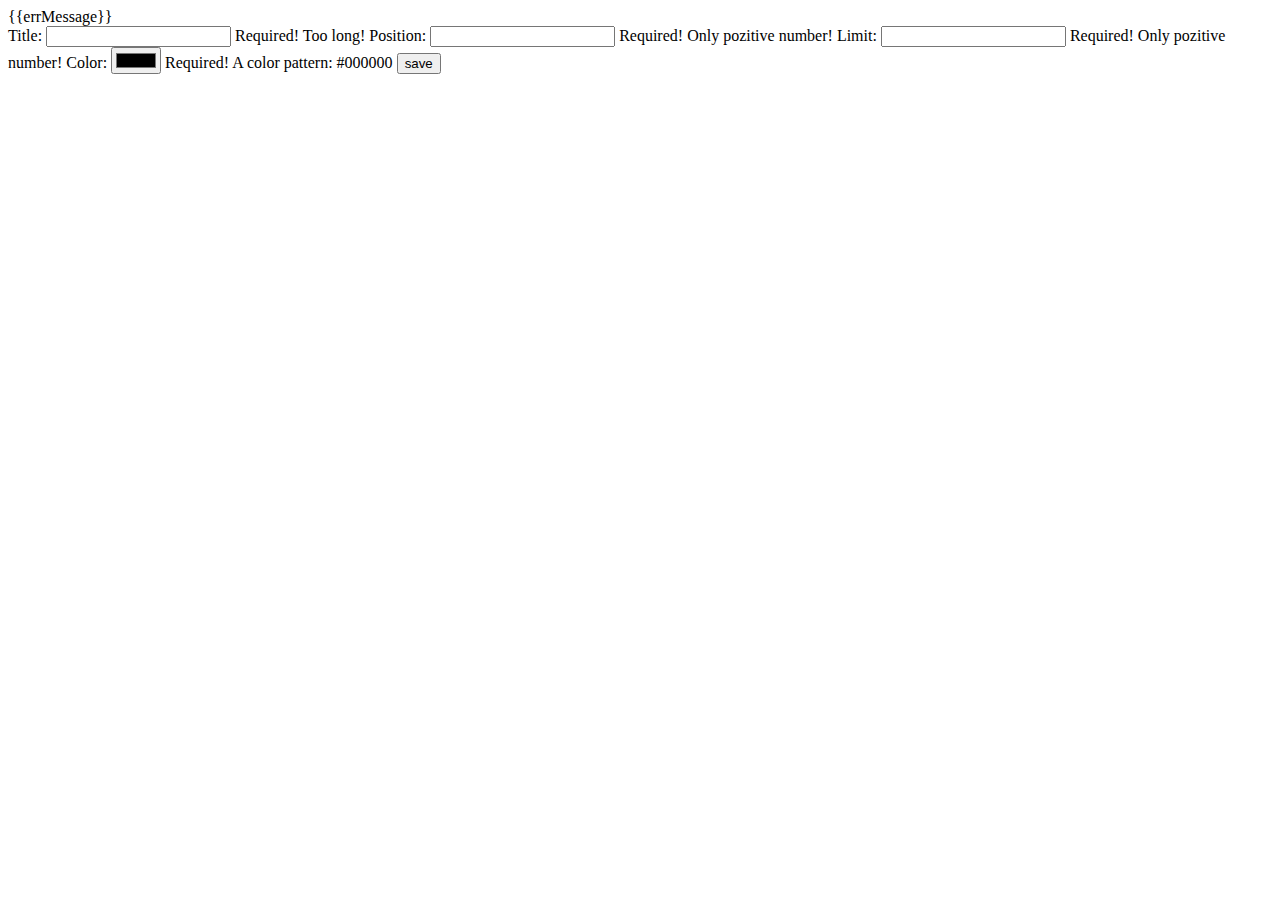
<file: app/column-form.html>
<!DOCTYPE html>
<html ng-app>
  <head>
    <title>Column form</title>
    <meta http-equiv="Content-Type" content="text/html; charset=UTF-8">
		<script src="lib/angular/angular.js"></script>
		<script src="js/controllers.js"></script>
  </head>
	<body ng-controller="BoardCtrl">
		<form name="columnForm" ng-submit="submitColumn()">
			<div class="error" ng-show="columnForm.$error">{{errMessage}}</div>

			<label>Title:</label> <input type="text" name="title" maxlength="20" required
																	ng-model="column.title" ng-pattern="patternName">
			<span class="error" ng-show="columnForm.title.$error.required">Required!</span>
			<span class="error" ng-show="columnForm.title.$error.pattern">Too long!</span>
			<label>Position:</label> <input type="number" name="position" min="0" required
																	 ng-model="column.position" ng-pattern="patternPozitiveNumber">
			<span class="error" ng-show="columnForm.position.$error.required">Required!</span>
			<span class="error" ng-show="columnForm.position.$error.pattern">Only pozitive number!</span>
			<label>Limit:</label> <input type="number" name="limit" min="0" required
																	 ng-model="column.limit" ng-pattern="patternPozitiveNumber">
			<span class="error" ng-show="columnForm.limit.$error.required">Required!</span>
			<span class="error" ng-show="columnForm.limit.$error.pattern">Only pozitive number!</span>
			<label>Color:</label> <input type="color" name="color" required
																	 ng-model="column.color" ng-pattern="patternColor">
			<span class="error" ng-show="columnForm.color.$error.required">Required!</span>
			<span class="error" ng-show="columnForm.color.$error.pattern">A color pattern: #000000</span>
			<input type="submit" value="save">
		</form>
  </body>
</html>
</file>
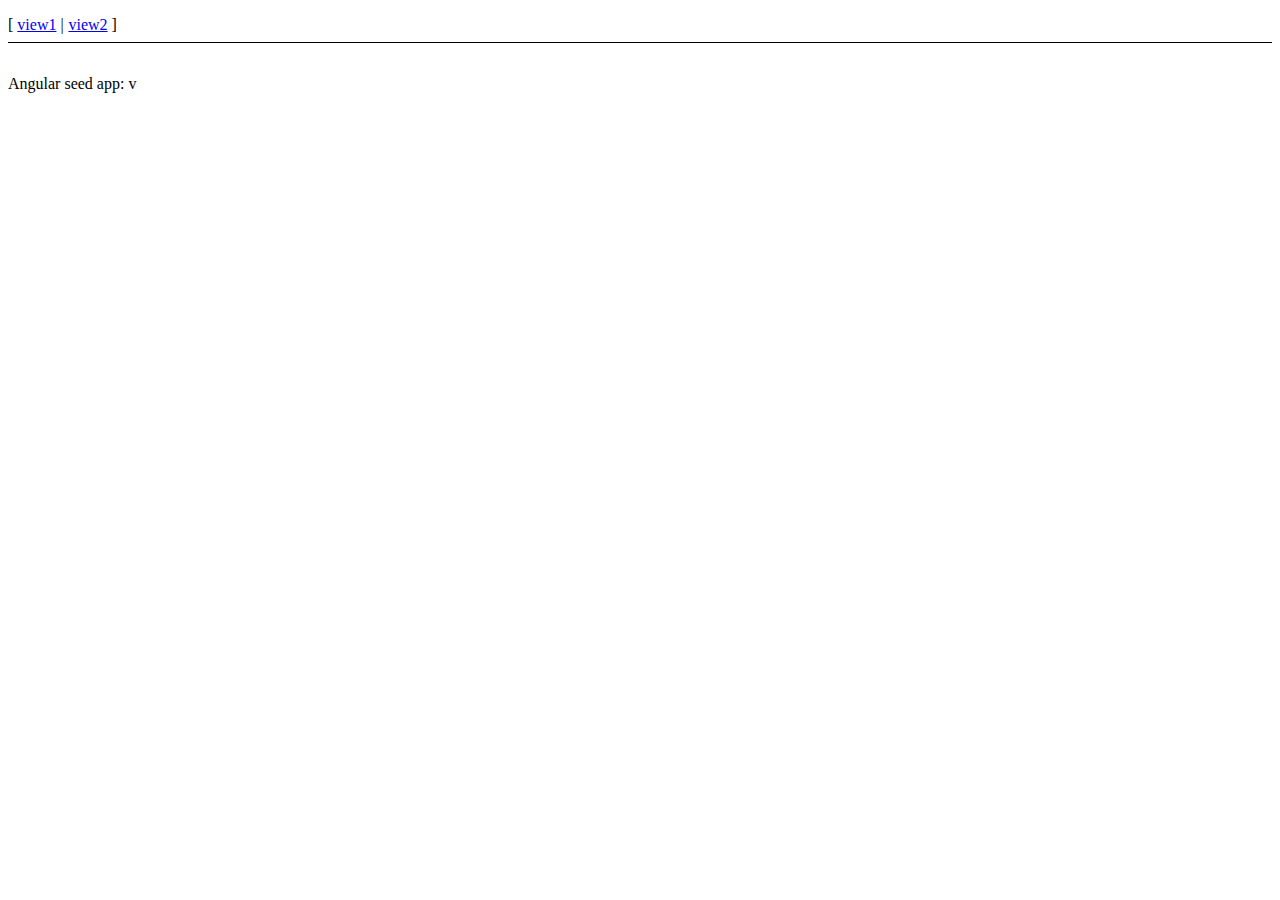
<file: app/index-async.html>
<!doctype html>
<html lang="en">
<head>
  <meta charset="utf-8">
  <style>
    [ng-cloak] {
      display: none;
    }
  </style>
  <script>
    // include angular loader, which allows the files to load in any order
    /*
     AngularJS v1.0.0rc1
     (c) 2010-2012 AngularJS http://angularjs.org
     License: MIT
    */
    'use strict';(function(i){function d(c,a,e){return c[a]||(c[a]=e())}return d(d(i,"angular",Object),"module",function(){var c={};return function(a,e,f){e&&c.hasOwnProperty(a)&&(c[a]=null);return d(c,a,function(){function b(a,b,d){return function(){c[d||"push"]([a,b,arguments]);return g}}if(!e)throw Error("No module: "+a);var c=[],d=[],h=b("$injector","invoke"),g={_invokeQueue:c,_runBlocks:d,requires:e,name:a,provider:b("$provide","provider"),factory:b("$provide","factory"),service:b("$provide","service"),
    value:b("$provide","value"),constant:b("$provide","constant","unshift"),filter:b("$filterProvider","register"),directive:b("$compileProvider","directive"),config:h,run:function(a){d.push(a);return this}};f&&h(f);return g})}})})(window);

    // include a third-party async loader library
    /*!
     * $script.js v1.3
     * https://github.com/ded/script.js
     * Copyright: @ded & @fat - Dustin Diaz, Jacob Thornton 2011
     * Follow our software http://twitter.com/dedfat
     * License: MIT
     */
    !function(a,b,c){function t(a,c){var e=b.createElement("script"),f=j;e.onload=e.onerror=e[o]=function(){e[m]&&!/^c|loade/.test(e[m])||f||(e.onload=e[o]=null,f=1,c())},e.async=1,e.src=a,d.insertBefore(e,d.firstChild)}function q(a,b){p(a,function(a){return!b(a)})}var d=b.getElementsByTagName("head")[0],e={},f={},g={},h={},i="string",j=!1,k="push",l="DOMContentLoaded",m="readyState",n="addEventListener",o="onreadystatechange",p=function(a,b){for(var c=0,d=a.length;c<d;++c)if(!b(a[c]))return j;return 1};!b[m]&&b[n]&&(b[n](l,function r(){b.removeEventListener(l,r,j),b[m]="complete"},j),b[m]="loading");var s=function(a,b,d){function o(){if(!--m){e[l]=1,j&&j();for(var a in g)p(a.split("|"),n)&&!q(g[a],n)&&(g[a]=[])}}function n(a){return a.call?a():e[a]}a=a[k]?a:[a];var i=b&&b.call,j=i?b:d,l=i?a.join(""):b,m=a.length;c(function(){q(a,function(a){h[a]?(l&&(f[l]=1),o()):(h[a]=1,l&&(f[l]=1),t(s.path?s.path+a+".js":a,o))})},0);return s};s.get=t,s.ready=function(a,b,c){a=a[k]?a:[a];var d=[];!q(a,function(a){e[a]||d[k](a)})&&p(a,function(a){return e[a]})?b():!function(a){g[a]=g[a]||[],g[a][k](b),c&&c(d)}(a.join("|"));return s};var u=a.$script;s.noConflict=function(){a.$script=u;return this},typeof module!="undefined"&&module.exports?module.exports=s:a.$script=s}(this,document,setTimeout)

    // load all of the dependencies asynchronously.
    $script([
      'lib/angular/angular.js',
      'js/app.js',
      'js/services.js',
      'js/controllers.js',
      'js/filters.js',
      'js/directives.js'
    ], function() {
      // when all is done, execute bootstrap angular application
      angular.bootstrap(document, ['myApp']);
    });
  </script>
  <title>My AngularJS App</title>
  <link rel="stylesheet" href="css/app.css">
</head>
<body>
  <ul class="menu">
    <li><a href="#/view1">view1</a></li>
    <li><a href="#/view2">view2</a></li>
  </ul>

  <div ng-view></div>

  <div>Angular seed app: v<span app-version></span></div>

</body>
</html>
</file>
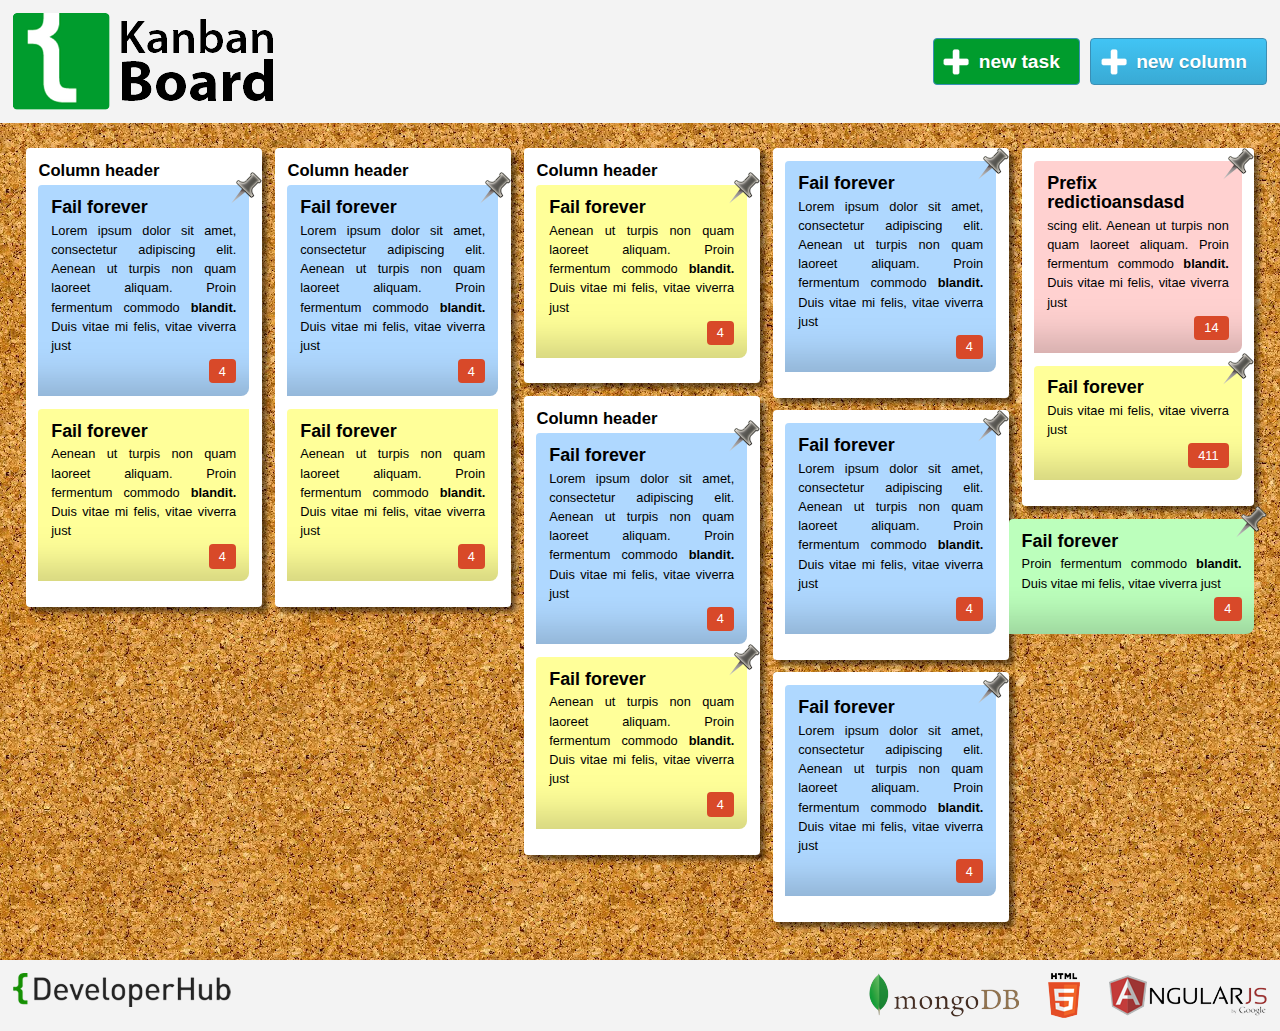
<file: app/index-martin.html>
<!doctype html>
<html lang="en" ng-app="myApp">
<head>
    <meta charset="utf-8">
    <title>Kanban Board</title>
    <meta name="keywords" content="Kanban, Board" />
    <link rel="stylesheet" href="css/screen.css"/>
    
    <link rel="shortcut icon" href="favicon.ico" />
    <link rel="author" href="humans.txt" type="text/plain" />

    <script src="js/jquery-1.7.2.min.js"></script>
    <script src="js/jquery-ui-1.8.21.custom.min.js"></script>
    <script src="js/jquery.fancybox.pack.js"></script>
    <script type="text/javascript">
    $(document).ready(function() {
        $(".fancybox").fancybox();
    });
    </script>
</head>
<body>
<div id="page">
    <header class="clearfix">
        <a id="logo" href="#"><img src="css/logo.png" alt="logo" /></a>
        <nav>
            <ul>
                <li><a href="#" class="button newtask" title="new task ui-state-default"><img src="css/plus.png" alt="plus" />new task</a></li>
                <li><a href="#" class="button newcolumn" title="new column"><img src="css/plus.png" alt="plus" />new column</a></li>
            </ul>
        </nav>    
    </header>
    <script>
    $(function() {
        $( "div.droptrue" ).sortable({
            connectWith: "div.column-box"
        });

        $( "div.dropfalse" ).sortable({
            connectWith: "div.column-box",
            dropOnEmpty: false
        });

        $( "#sortable1, #sortable2, #sortable3" ).disableSelection();
    });
    </script>
    
    <div id="columns" class="clearfix">
        <div id="columns-box">
            <div class="column column-root">
                <div class="column-box droptrue clearfix">
                    <h2 class="label dropfalse">Column header</h2>
                    <article class="task c-blue clearfix">
                        <div class="icon"></div>
                        <h3>Fail forever</h3>
                        <div>Lorem ipsum dolor sit amet, consectetur adipiscing elit. Aenean ut turpis non quam laoreet aliquam. Proin fermentum commodo <strong>blandit.</strong> Duis vitae mi felis, vitae viverra just</div>
                        <a href="#" class="coments box" title="Coments">4</a>
                    </article>
                    <article class="task clearfix">
                        <h3>Fail forever</h3>
                        <div>Aenean ut turpis non quam laoreet aliquam. Proin fermentum commodo <strong>blandit.</strong> Duis vitae mi felis, vitae viverra just</div>
                        <a href="#" class="coments box" title="Coments">4</a>
                    </article>
                </div>    
            </div>
            <div class="column column-root">
                <div class="column-box dropfalse clearfix">
                    <h2 class="label">Column header</h2>
                    <article class="task ui-state-default c-blue clearfix">
                        <div class="icon"></div>
                        <h3>Fail forever</h3>
                        <div>Lorem ipsum dolor sit amet, consectetur adipiscing elit. Aenean ut turpis non quam laoreet aliquam. Proin fermentum commodo <strong>blandit.</strong> Duis vitae mi felis, vitae viverra just</div>
                        <a href="#" class="coments box" title="Coments">4</a>
                    </article>
                    <article class="task ui-state-default clearfix">
                        <h3>Fail forever</h3>
                        <div>Aenean ut turpis non quam laoreet aliquam. Proin fermentum commodo <strong>blandit.</strong> Duis vitae mi felis, vitae viverra just</div>
                        <a href="#" class="coments box" title="Coments">4</a>
                    </article>
                </div>    
            </div>
            <div class="column column-root">
                <div class="column-box droptrue clearfix">
                    <h2 class="label">Column header</h2>
                    <article class="task ui-state-highlight clearfix">
                        <div class="icon"></div>
                        <h3>Fail forever</h3>
                        <div>Aenean ut turpis non quam laoreet aliquam. Proin fermentum commodo <strong>blandit.</strong> Duis vitae mi felis, vitae viverra just</div>
                        <a href="#" class="coments box" title="Coments">4</a>
                    </article>
                </div>
                <div class="column-box droptrue clearfix">
                    <h2 class="label">Column header</h2>
                    <article class="task ui-state-highlight c-blue clearfix">
                        <div class="icon"></div>
                        <h3>Fail forever</h3>
                        <div>Lorem ipsum dolor sit amet, consectetur adipiscing elit. Aenean ut turpis non quam laoreet aliquam. Proin fermentum commodo <strong>blandit.</strong> Duis vitae mi felis, vitae viverra just</div>
                        <a href="#" class="coments box" title="Coments">4</a>
                    </article>
                    <article class="task ui-state-highlight clearfix">
                        <div class="icon"></div>
                        <h3>Fail forever</h3>
                        <div>Aenean ut turpis non quam laoreet aliquam. Proin fermentum commodo <strong>blandit.</strong> Duis vitae mi felis, vitae viverra just</div>
                        <a href="#" class="coments box" title="Coments">4</a>
                    </article>
                </div>     
            </div>
            <div class="column column-root">
                <div class="column-box droptrue clearfix">
                    <article class="task ui-state-default c-blue clearfix">
                        <div class="icon"></div>
                        <h3>Fail forever</h3>
                        <div>Lorem ipsum dolor sit amet, consectetur adipiscing elit. Aenean ut turpis non quam laoreet aliquam. Proin fermentum commodo <strong>blandit.</strong> Duis vitae mi felis, vitae viverra just</div>
                        <a href="#" class="coments box" title="Coments">4</a>
                    </article>
                </div>
                <div class="column-box droptrue clearfix">
                    <article class="task ui-state-default c-blue clearfix">
                        <div class="icon"></div>
                        <h3>Fail forever</h3>
                        <div>Lorem ipsum dolor sit amet, consectetur adipiscing elit. Aenean ut turpis non quam laoreet aliquam. Proin fermentum commodo <strong>blandit.</strong> Duis vitae mi felis, vitae viverra just</div>
                        <a href="#" class="coments box" title="Coments">4</a>
                    </article>
                </div> 
                <div class="column-box droptrue clearfix">
                    <article class="task ui-state-default c-blue clearfix">
                        <div class="icon"></div>
                        <h3>Fail forever</h3>
                        <div>Lorem ipsum dolor sit amet, consectetur adipiscing elit. Aenean ut turpis non quam laoreet aliquam. Proin fermentum commodo <strong>blandit.</strong> Duis vitae mi felis, vitae viverra just</div>
                        <a href="#" class="coments box" title="Coments">4</a>
                    </article>
                </div>  
            </div>
            <div class="column">
                <div class="column-box droptrue clearfix">
                    <article class="task ui-state-default c-red clearfix">
                        <div class="icon"></div>
                        <h3>Prefix redictioansdasd</h3>
                        <div>scing elit. Aenean ut turpis non quam laoreet aliquam. Proin fermentum commodo <strong>blandit.</strong> Duis vitae mi felis, vitae viverra just</div>
                        <a href="#" class="coments box" title="Coments">14</a>
                    </article>
                    <article class="task ui-state-default clearfix">
                        <div class="icon"></div>
                        <h3>Fail forever</h3>
                        <div>Duis vitae mi felis, vitae viverra just</div>
                        <a href="#" class="coments box" title="Coments">411</a>
                    </div>
                    <article class="task ui-state-default c-green clearfix">
                        <div class="icon"></div>
                        <h3>Fail forever</h3>
                        <div>Proin fermentum commodo <strong>blandit.</strong> Duis vitae mi felis, vitae viverra just</div>
                        <a href="#" class="coments box" title="Coments">4</a>
                    </article>
                </div>    
            </div>
        </div>
    </div>

    <footer class="clearfix">
        <div id="copyright">
            <a href="#" title="#"><img src="css/developerhub.png" alt="developerhub.png" /></a>
        </div>
        <div id="technology">
            <a href="#" title="#"><img src="css/mongodb.png" alt="mongodb.png" /></a>
            <a href="#" title="#"><img src="css/html5.png" alt="html5.png" /></a>
            <a href="#" title="#"><img src="css/angularjs.png" alt="angularjs.png" /></a>
        </div>

    </footer>

    <script src="lib/angular/angular.js"></script>
    <script src="js/app.js"></script>
    <script src="js/services.js"></script>
    <script src="js/controllers.js"></script>
    <script src="js/filters.js"></script>
    <script src="js/directives.js"></script>
</div>
</body>
</html>
</file>
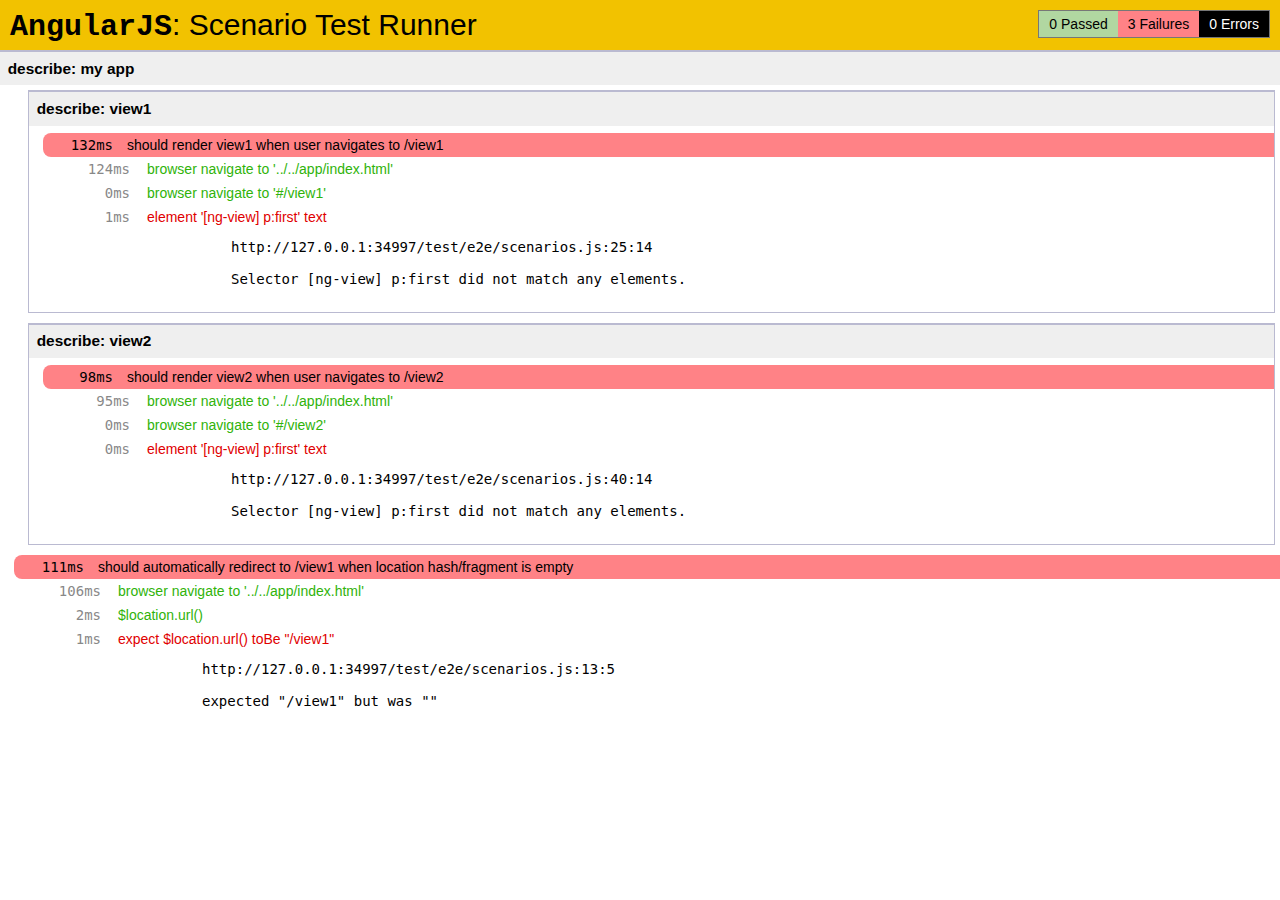
<file: test/e2e/runner.html>
<!doctype html>
<html lang="en">
  <head>
    <title>End2end Test Runner</title>
    <script src="../lib/angular/angular-scenario.js" ng-autotest></script>
    <script src="scenarios.js"></script>
  </head>
  <body>
  </body>
</html>
</file>
<file: app/css/app.css>
/* app css stylesheet */

.menu {
  list-style: none;
  border-bottom: 0.1em solid black;
  margin-bottom: 2em;
  padding: 0 0 0.5em;
}

.menu:before {
  content: "[";
}

.menu:after {
  content: "]";
}

.menu > li {
  display: inline;
}

.menu > li:before {
  content: "|";
  padding-right: 0.3em;
}

.menu > li:nth-child(1):before {
  content: "";
  padding: 0;
}
</file>
<file: app/css/screen.css>
/* -------------------------------------------
*
*  Kanban Board - { DeveloperHub
*  Martin Humpal
*  Version 1
*  06 2012
*
*/
/* HTML5 */

/* set html5 elements to block */
article, aside, details, figcaption, figure, footer, header, hgroup, menu, nav, section {display: block;}

audio,video,canvas {display: inline-block;=display: inline;=zoom: 1;}

audio:focus,
video:focus,
embed:focus, 
object:focus,
applet:focus         {border: 0; outline: 0;}

svg:not(:root)       {overflow: hidden;} /* IE9 SVG overflow bug */

[hidden]             {display: none;}

/* clearfix */
.clearfix:before,
.clearfix:after      {
  content: "\0020";    
  display: block;    
  height: 0;    
  overflow: hidden;	
}
.clearfix:after      {clear: both;}
.clearfix            {zoom: 1;}

/* -------------------------------------------
*
*  Links
*
*/
a   			{outline: none; color: #175492;}
a:visited       {}
a:hover         {text-decoration: none;}
a:focus, 
a:active        {outline: thin dotted;}

/* -------------------------------------------
*
*  Images
*
*/

/* set image max width to 100% */
img {
	max-width: 100%;
	height: auto;
	width: auto\9; /* ie8 */
}
.ie7 img       {-ms-interpolation-mode: bicubic;} /* zapnuti kvalitnejshi resizingu, POZOR: je to pomalejsi */

a img          {border: 0; vertical-align: middle;	}
a:hover img,
a:focus img,
a:active img   {}

/* -------------------------------------------
*
*  Headers
*
*/
h1 {font-size: 1.5em; 	margin: 0 0 .5em 0; }
h2 {font-size: 1.3em; 	margin: 0 0 .3em 0; }
h3 {font-size: 1.4em; 	margin: 0 0 .2em 0; }
h4 {font-size: 1.0em;   margin: 0 0 1.12em 0; }
h5 {font-size: 0.83em; 	margin: 0 0 1.5em 0; }
h6 {font-size: 0.75em; 	margin: 0 0 1.67em 0; }


/* -------------------------------------------
*
*  Lists
*
*/
ul, ol, menu      {
	margin: 0 0 0.5em 25px;
	padding: 0;
}
ul ul, ol ol, 
ul ol, ol ul, 
menu ul, menu ol, 
ul menu, ol menu  {margin-top: .5em; margin-bottom: .5em;}

dl                {margin: 0 0 1.12em 0; padding: 0;}
dt                {}
dd                {margin-left: 40px;}

/* -------------------------------------------
*
*  Else blocks
*
*/
p           	{margin: 0 0 .5em 0;}
blockquote  	{margin: 0 40px 1.12em 40px;}
address     	{margin: 0 0 1.12em 0; font-style: italic;}
hr          	{}

/* -------------------------------------------
*
*  Tables
*
*/
table       {
   margin: 0 0 1em 0;
   table-layout: auto; 
   border-spacing: 0; 
   border-collapse: collapse;
}
caption     {}
col         {}
thead       {}
tbody       {}
tfoot       {}
tr          {}
th          {padding: 5px;}
td          {padding: 5px;}

/* -------------------------------------------
*
*  Layout
*
*/
html                          {
   margin: 0; 
   padding: 0;
   overflow-y: scroll; /* no jumping */
   -webkit-text-size-adjust: 100%;
   -ms-text-size-adjust: 100%;
}
body                          {
   background: #f3f3f3;
   margin: 0; 
   padding: 0;
   font: 0.80em/1.5em Arial,Verdana,sans-serif;
}
#page {}

header,
footer {
	padding: 1em;
}

#logo {
	float: left;
	-webkit-transition: all 0.1s ease-out;  /* Saf3.2+, Chrome */
	-moz-transition: all 0.1s ease-out;  /* FF4+ */
	-ms-transition: all 0.1s ease-out;  /* IE10 */
	-o-transition: all 0.1s ease-out;  /* Opera 10.5+ */
	transition: all 0.1s ease-out;
}
#logo:hover {
	-webkit-transform: rotate(-2deg);  /* Saf3.1+, Chrome  */
	-moz-transform: rotate(-2deg);  /* FF3.5+  */
	-ms-transform: rotate(-2deg);  /* IE9  */
	-o-transform: rotate(-2deg);  /* Opera 10.5  */
	transform: rotate(-2deg);
	opacity: 0.9;
	filter: alpha(opacity=90);
}

/* footer */

footer {
	clear: both;
	padding: 1em;
}
#copyright {float: left;}
#technology {float: right;}
#technology a {padding: 0 0 0 2em;}

/* header  */
header {}
header nav {float: right; padding: 2em 0 0;}
header nav ul {margin: 0 0 0 -.5em; list-style-type: none;}
header nav li {display: inline-block; margin: 0 0 0 .5em;}
header nav a {}
header nav a img {float: left; padding: .5em; margin-left: -1em;}

header nav a.newtask   {background: #009c2d;}
header nav a.newcolumn {}

header nav a:hover {
	background: #D84929 !important; 
}

/* Columns */
#columns {
	background: url('cork.jpg') repeat;
	margin: 0 0 0 -1em;
	padding: 2em;
}
#columns-box {
	display: table;
	width: 100%;
}
.column {display: table-cell; vertical-align: top;}
.column-box {
	background: #fff;
	-webkit-border-radius: 4px;
	-moz-border-radius: 4px;
	border-radius: 4px;
	-webkit-box-shadow: 5px 5px 5px rgba(0, 0, 0, .5);
	-moz-box-shadow: 5px 5px 5px rgba(0, 0, 0, .5);
	box-shadow: 5px 5px 5px rgba(0, 0, 0, .5);

	margin: 0 0 1em 1em;
	padding: 1em;
	min-width: 200px;
	_width: 200px;
}
.task {
	background: #ffff99;
	background-image: url('gra-b.png');
	background-repeat: repeat-x;
	background-position: bottom; 
	padding: 1em;
	margin: 0 0 1em 0;
	text-align: justify;
	position: relative;

	-webkit-border-radius: 4px 0 8px 0;
	-moz-border-radius: 4px 0 8px 0;
	border-radius: 4px 0 8px 0;
}
.task .icon {
	background: url('pin.png') no-repeat;
	width: 32px;
	height: 32px;
	position: absolute;
	right: -1em;
	top: -1em;
	z-index: 10;

	-webkit-transition: all 0.2s ease-out;  /* Saf3.2+, Chrome */
	-moz-transition: all 0.2s ease-out;  /* FF4+ */
	-ms-transition: all 0.2s ease-out;  /* IE10 */
	-o-transition: all 0.2s ease-out;  /* Opera 10.5+ */
	transition: all 0.2s ease-out;
}
.task:hover {
	-webkit-transform: rotate(2deg);  /* Saf3.1+, Chrome  */
	-moz-transform: rotate(2deg);  /* FF3.5+  */
	-ms-transform: rotate(2deg);  /* IE9  */
	-o-transform: rotate(2deg);  /* Opera 10.5  */
	transform: rotate(2deg);
	opacity: 0.9;
	filter: alpha(opacity=90);
}

/* Comments */
a.coments {
	background: #d84929 !important; 
	color: #fff !important;
	clear: both;
	float: right;
	margin: .3em 0 0;
	padding: .2em .8em;
	text-decoration: none;
}
a.coments:hover {
	background: #fff !important;
	color: #d84929 !important;
}

/* Colors */
.c-red 		{background-color: #ffd1d0;}
.c-blue 	{background-color: #afd8ff;}
.c-yellow 	{background-color: #feffaf;}
.c-green 	{background-color: #bcffbc;}
.c-white 	{background-color: #ffffff;}

/* Layout */

.button,
input[type=submit] {
	display: inline-block;	
	color: #fff;
	background: #39aad4; /* Old browsers */
	background: -moz-linear-gradient(top, #41c4f4 0%, #39aad4 100%); /* FF3.6+ */
	background: -webkit-gradient(linear, left top, left bottom, color-stop(0%,#41c4f4), color-stop(100%,#39aad4)); /* Chrome,Safari4+ */
	background: -webkit-linear-gradient(top, #41c4f4 0%,#39aad4 100%); /* Chrome10+,Safari5.1+ */
	background: -o-linear-gradient(top, #41c4f4 0%,#39aad4 100%); /* Opera11.10+ */
	background: -ms-linear-gradient(top, #41c4f4 0%,#39aad4 100%); /* IE10+ */
	filter: progid:DXImageTransform.Microsoft.gradient( startColorstr='#41c4f4', endColorstr='#39aad4',GradientType=0 ); /* IE6-9 */
	background: linear-gradient(top, #41c4f4 0%,#3a8fb6 100%); /* W3C */
	text-shadow: 0 1px 1px rgba(0,0,0,0.25);
	border: 1px solid #3a8fb6;
	height: 45px;
	line-height: 45px;
	padding-right: 1em;
	padding-left: 1em;
	min-width: 100px;
	font-weight: bold;
	font-size: 150%;
	text-decoration: none;
	-webkit-border-radius: 4px;
	-moz-border-radius: 4px;
	border-radius: 4px;
	cursor: pointer;
}
.button:hover,
input[type=submit]:hover {
	background: #D84929 !important; 
	border: 1px solid #921b00; 
}

.box {
	display: inline-block;
	-webkit-border-radius: 4px;
	-moz-border-radius: 4px;
	border-radius: 4px;
}

/* Forms */
form {position: relative; padding: 1em;}
form label {
	display: block;
	font-size: 130%;
	color: #333333;
	text-shadow: 0px 1px 0px #fff;  
	padding: .3em 0;
}

input[type=text],
input[type=url],
input[type=tel],
input[type=number],
input[type=color],
input[type=email] {
	padding: 5px;  
	font-size: 15px;  
	text-shadow: 0px 1px 0px #fff;  
	outline: none;  
	background: -webkit-gradient(linear, left top, left bottombottom, from(#bcbcbe), to(#ffffff));  
	background: -moz-linear-gradient(top,  #bcbcbe,  #ffffff);  
	-webkit-border-radius: 3px;  
	-moz-border-radius: 3px;  
	border-radius: 3px;  
	border: 1px solid #717171;  
	-webkit-box-shadow: 1px 1px 0px #efefef;  
	-moz-box-shadow: 1px 1px 0px #efefef;  
	box-shadow:  1px 1px 0px #efefef;
	min-width: 200px; 
}
input:focus {  
    -webkit-box-shadow: 0px 0px 5px #007eff;  
    -moz-box-shadow: 0px 0px 5px #007eff;  
    box-shadow: 0px 0px 5px #007eff;  
}  
.error {color: #D84929;}
form .error {display: block;}

form input[type=submit] {min-width: 180px;}

/* Animation */

.pulse:hover {
	-webkit-animation: my_blink_animation 1s infinite; /* Saf5, Chrome */
	-moz-animation: my_blink_animation 1s infinite; /* FF5+ */
	-ms-animation: my_blink_animation 1s infinite; /* IE10 */
}
@-webkit-keyframes my_blink_animation {
  0%   { opacity: .3; }
  50%   { opacity: 0; }
  100%   { opacity: .3; }
}
 
@-moz-keyframes my_blink_animation {
  0%   { opacity: .3; }
  50%   { opacity: 0; }
  100%   { opacity: .3; }
}
 
@-ms-keyframes my_blink_animation {
  0%   { opacity: .3; }
  50%   { opacity: 0; }
  100%   { opacity: .3; }
}
</file>
